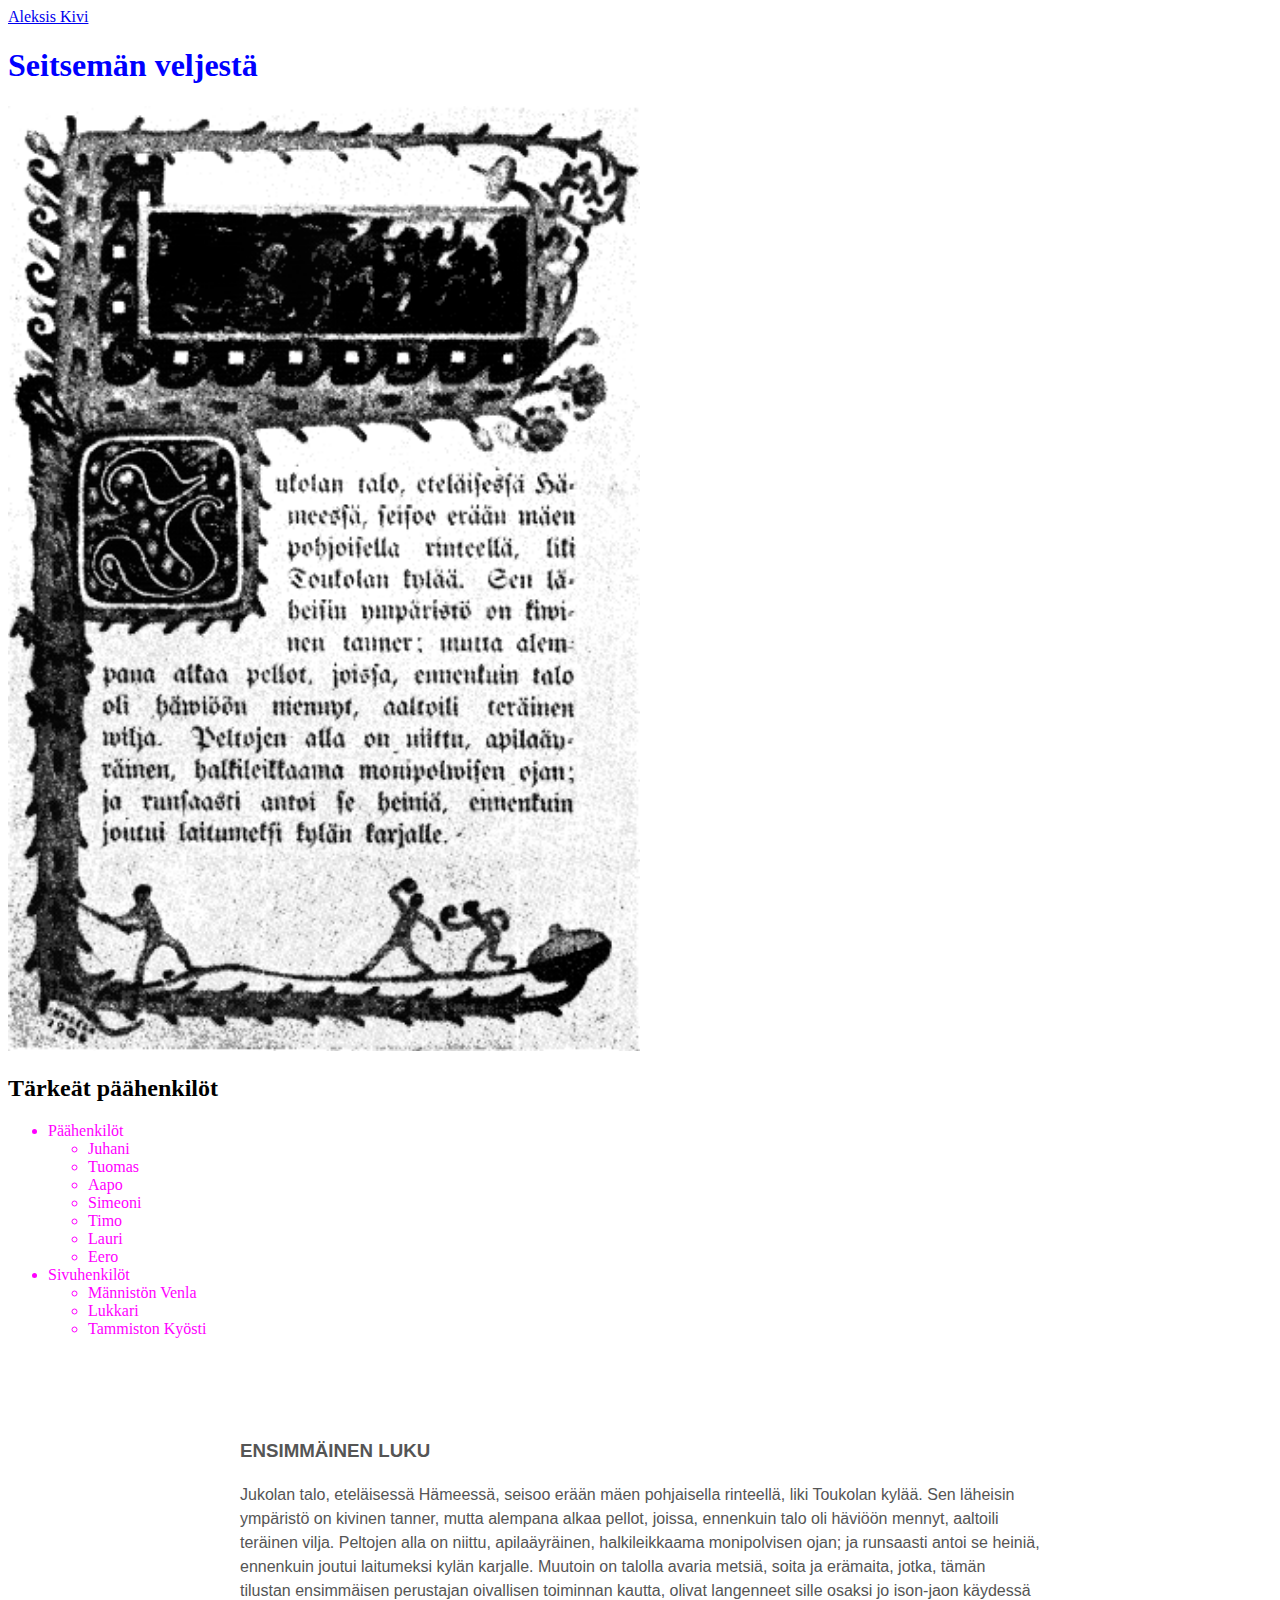
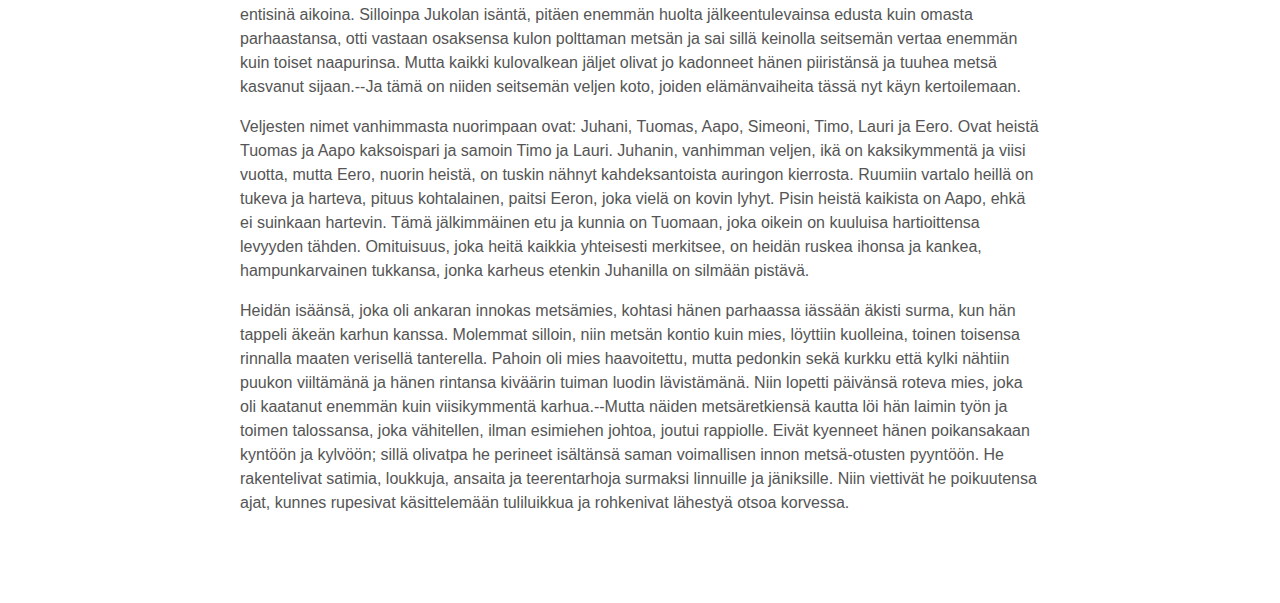
<file: index.html>
<!DOCTYPE html>
<html>

<head>
  <meta charset="utf-8">
  <link rel="stylesheet" href="style.css">
  <title>Lapio website</title>
</head>

<body>
  <a href="toinen.html">Aleksis Kivi</a>
  <h1>Seitsemän veljestä</h1>
  <img src="assets/kuva.png" alt="tosi hieno kuva" width="50%">
  <h2>Tärkeät päähenkilöt</h2>
  <ul>
    <li>Päähenkilöt</li>
    <ul>
      <li>Juhani</li>
      <li>Tuomas</li>
      <li>Aapo</li>
      <li>Simeoni</li>
      <li>Timo</li>
      <li>Lauri</li>
      <li>Eero</li>
    </ul>
    <li>Sivuhenkilöt</li>
    <ul>
      <li>Männistön Venla</li>
      <li>Lukkari</li>
      <li>Tammiston Kyösti</li>
    </ul>
  </ul>
  <div class="cool">
  <h3>ENSIMMÄINEN LUKU</h1>

  <p>Jukolan talo, eteläisessä Hämeessä, seisoo erään mäen pohjaisella
  rinteellä, liki Toukolan kylää. Sen läheisin ympäristö on kivinen
  tanner, mutta alempana alkaa pellot, joissa, ennenkuin talo oli häviöön
  mennyt, aaltoili teräinen vilja. Peltojen alla on niittu, apilaäyräinen,
  halkileikkaama monipolvisen ojan; ja runsaasti antoi se heiniä,
  ennenkuin joutui laitumeksi kylän karjalle. Muutoin on talolla avaria
  metsiä, soita ja erämaita, jotka, tämän tilustan ensimmäisen perustajan
  oivallisen toiminnan kautta, olivat langenneet sille osaksi jo ison-jaon
  käydessä entisinä aikoina. Silloinpa Jukolan isäntä, pitäen enemmän
  huolta jälkeentulevainsa edusta kuin omasta parhaastansa, otti vastaan
  osaksensa kulon polttaman metsän ja sai sillä keinolla seitsemän vertaa
  enemmän kuin toiset naapurinsa. Mutta kaikki kulovalkean jäljet olivat
  jo kadonneet hänen piiristänsä ja tuuhea metsä kasvanut sijaan.--Ja tämä
  on niiden seitsemän veljen koto, joiden elämänvaiheita tässä nyt käyn
  kertoilemaan.</p>

  <p>Veljesten nimet vanhimmasta nuorimpaan ovat: Juhani, Tuomas, Aapo,
  Simeoni, Timo, Lauri ja Eero. Ovat heistä Tuomas ja Aapo kaksoispari ja
  samoin Timo ja Lauri. Juhanin, vanhimman veljen, ikä on kaksikymmentä ja
  viisi vuotta, mutta Eero, nuorin heistä, on tuskin nähnyt
  kahdeksantoista auringon kierrosta. Ruumiin vartalo heillä on tukeva ja
  harteva, pituus kohtalainen, paitsi Eeron, joka vielä on kovin lyhyt.
  Pisin heistä kaikista on Aapo, ehkä ei suinkaan hartevin. Tämä
  jälkimmäinen etu ja kunnia on Tuomaan, joka oikein on kuuluisa
  hartioittensa levyyden tähden. Omituisuus, joka heitä kaikkia yhteisesti
  merkitsee, on heidän ruskea ihonsa ja kankea, hampunkarvainen tukkansa,
  jonka karheus etenkin Juhanilla on silmään pistävä.</p>

  <p>Heidän isäänsä, joka oli ankaran innokas metsämies, kohtasi hänen
  parhaassa iässään äkisti surma, kun hän tappeli äkeän karhun kanssa.
  Molemmat silloin, niin metsän kontio kuin mies, löyttiin kuolleina,
  toinen toisensa rinnalla maaten verisellä tanterella. Pahoin oli mies
  haavoitettu, mutta pedonkin sekä kurkku että kylki nähtiin puukon
  viiltämänä ja hänen rintansa kiväärin tuiman luodin lävistämänä. Niin
  lopetti päivänsä roteva mies, joka oli kaatanut enemmän kuin
  viisikymmentä karhua.--Mutta näiden metsäretkiensä kautta löi hän laimin
  työn ja toimen talossansa, joka vähitellen, ilman esimiehen johtoa,
  joutui rappiolle. Eivät kyenneet hänen poikansakaan kyntöön ja kylvöön;
  sillä olivatpa he perineet isältänsä saman voimallisen innon
  metsä-otusten pyyntöön. He rakentelivat satimia, loukkuja, ansaita ja
  teerentarhoja surmaksi linnuille ja jäniksille. Niin viettivät he
  poikuutensa ajat, kunnes rupesivat käsittelemään tuliluikkua ja
  rohkenivat lähestyä otsoa korvessa.</p>
  </div>
</body>

</html>
</file>
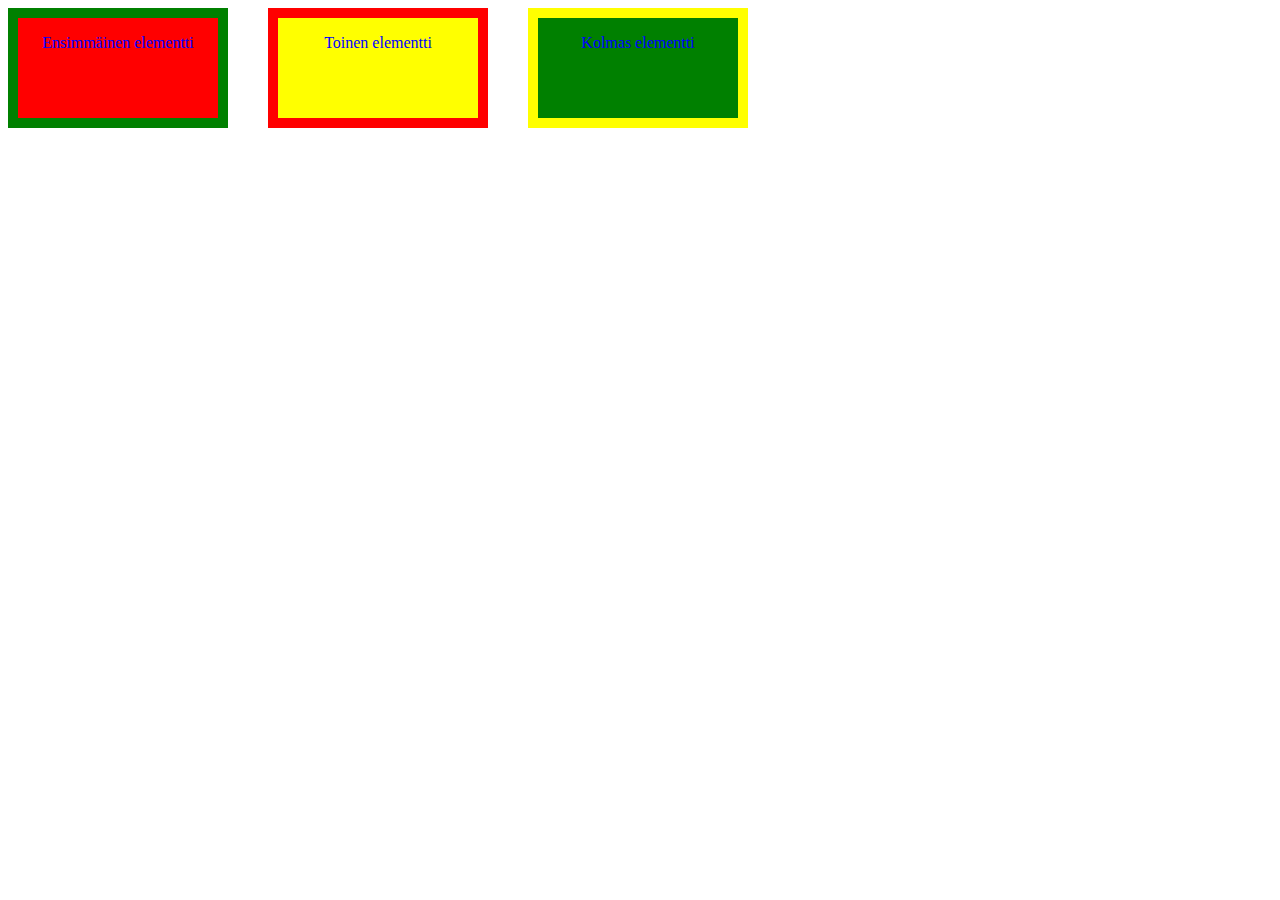
<file: position.html>
<!DOCTYPE html>
<html>

<head>
  <meta charset="utf-8">
  <title>Lapio website</title>
  <link rel="stylesheet" href="style.css">
</head>

<body>
    <div class="kontti k1">
        <p>Ensimmäinen elementti</p>
    </div>
    <div class="kontti k2">
        <p>Toinen elementti</p>
    </div>
    <div class="kontti k3">
        <p>Kolmas elementti</p>
    </div>
</body>

</html>
</file>
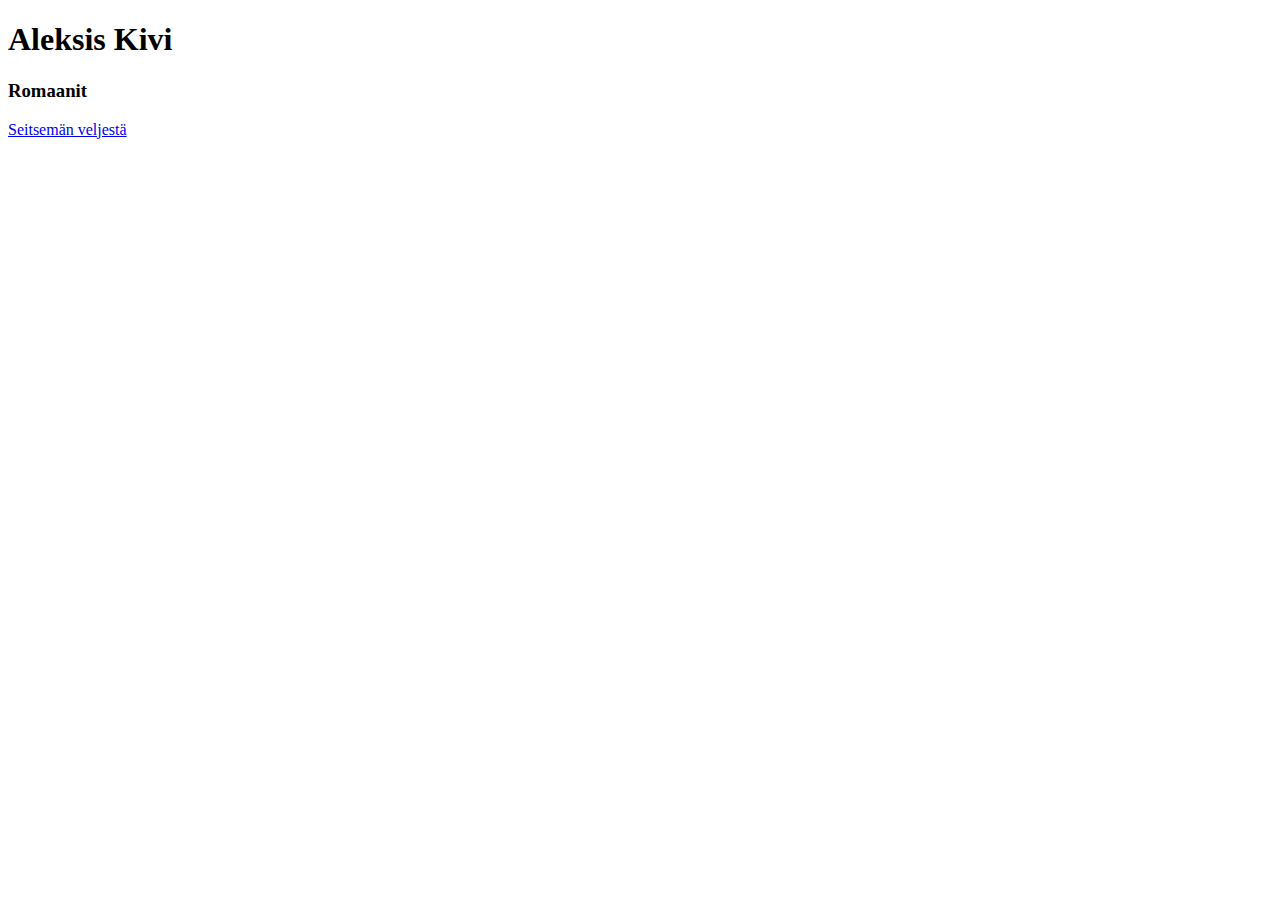
<file: toinen.html>
<!DOCTYPE html>
<html>

<head>
  <meta charset="utf-8">
  <title>Lapio website</title>
</head>

<body>
    <h1>Aleksis Kivi</h1>
    <h3>Romaanit</h3>
    <a href="index.html">Seitsemän veljestä</a>
</body>

</html>
</file>
<file: style.css>
li {color: magenta;}
h1 {color: blue}

.kontti {
    width: 200px;
    height: 100px;
    display: block;
    float: left;
    margin-right: 40px;
    position: relative;
    border: 10px solid;
}
.kontti p {
    color: blue;
    text-align: center;
}

.k1 {
    background-color: red;
    border-color: green;
}

.k2 {
    background-color: yellow;
    border-color: red;
}

.k3 {
    background-color: green;
    border-color: yellow;
}

.cool {
    line-height: 1.5;
    padding: 4em 1em;
    font-family: 'Helvetica', 'Arial', sans-serif;
    margin: 0 auto;
    max-width: 50em;
    color: #555;
}
</file>
